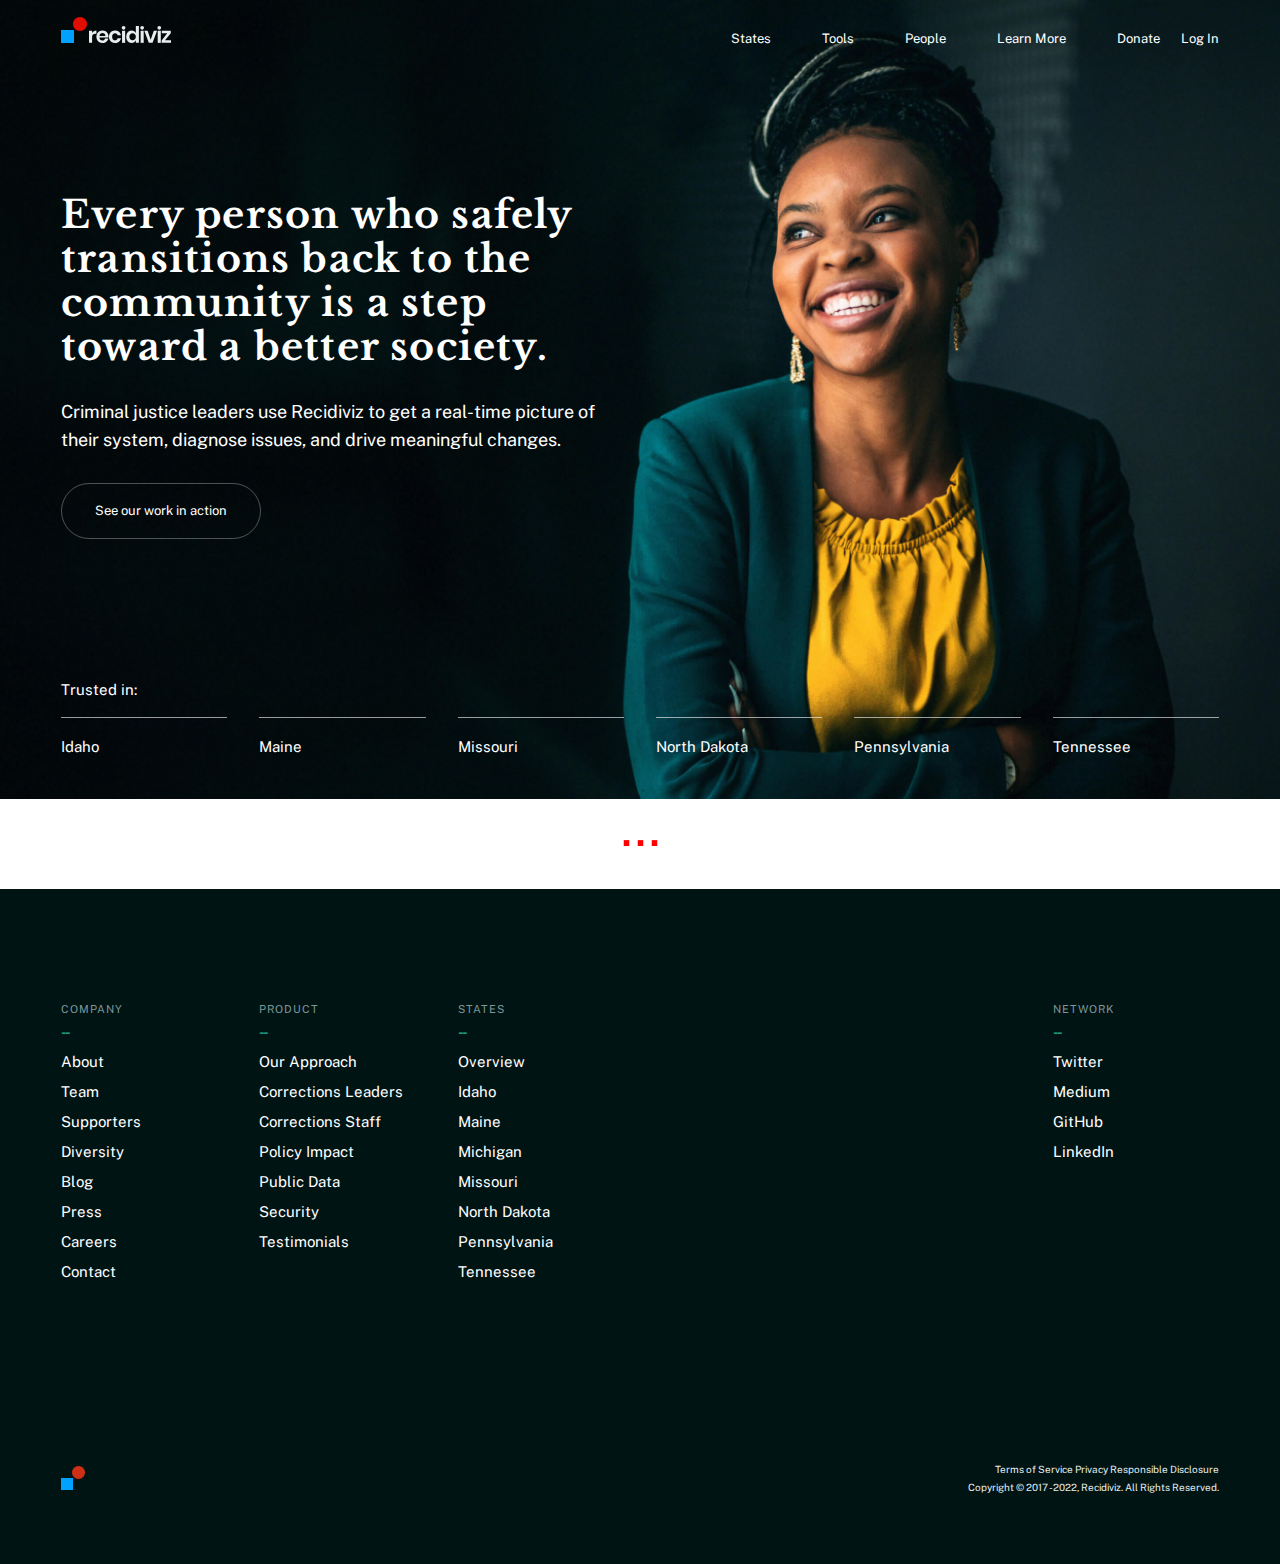
<file: index.html>
<!DOCTYPE html>
<html lang="ru">
<head>
  <meta charset="UTF-8">
  <meta name="viewport" content="width=device-width, initial-scale=1.0">
  <title>Recidiviz</title>

  <link rel="icon" type="image/x-icon" href="./img/favicon/favicon.ico">

  <!--
    1. Public Sans Regular 113
    2. Libre Baskerville Regular 6
  -->
  <link rel="preconnect" href="https://fonts.googleapis.com">
  <link rel="preconnect" href="https://fonts.gstatic.com" crossorigin>
  <link href="https://fonts.googleapis.com/css2?family=Libre+Baskerville&family=Public+Sans&display=swap" rel="stylesheet">

  <!--  <link rel="preload" href="img/Logo.svg" as="image" type="image/svg+xml" crossorigin>-->
  <!--  <link rel="preload" href="img/bg.jpg" as="image" type="image/jpeg" crossorigin>-->

  <link rel="prefetch" href="img/Logo.svg" as="image" type="image/svg+xml" crossorigin>
  <link rel="prefetch" href="img/bg.jpg" as="image" type="image/jpeg" crossorigin>
  <!-- <link rel="prefetch" href="https://fonts.gstatic.com/s/publicsans/v14/ijwGs572Xtc6ZYQws9YVwllKVG8qX1oyOymuFpmJxAco.woff2" as="font" type="font/woff2" crossorigin> -->
  <!-- <link rel="prefetch" href="https://fonts.gstatic.com/s/librebaskerville/v14/kmKnZrc3Hgbbcjq75U4uslyuy4kn0qNZaxM.woff2" as="font" type="font/woff2" crossorigin> -->

  <meta property="og:type" content="website">
  <meta property="og:title" content="Рецидивист/Recidiviz">
  <meta property="og:description" content="Руководители системы уголовного правосудия используют Recidiviz, чтобы получить представление о своей системе в режиме реального времени, диагностировать проблемы и внести значимые изменения.">
  <meta property="og:url" content="https://illicchpv.github.io/Recidiviz/">
  <!-- <meta property="og:image:type" content="image/png"> -->
  <meta property="og:image:type" content="image/jpeg">
  <meta property="og:image" content="img/preview.jpg">
  <meta property="og:image:width" content="1236">
  <meta property="og:image:height" content="789">
  <meta property="og:site_name" content="Рецидивист">
  <meta property="og:locale" content="ru_RU">
  <meta property="twitter:card" content="summary_large_image">


  <link rel="stylesheet" href="css_real/00_normalize.css">
  <link rel="stylesheet" href="css_real/00_hide.css">

  <link rel="stylesheet" href="css/000_root.css">
  <link rel="stylesheet" href="css/001_header.css">
  <!--    -->
  <link rel="stylesheet" href="css/099_footer.css">

</head>
<body>

<!--
  макет:
  https://www.figma.com/file/rMcNxGYEbLcNwA9iTLp963/Recidiviz-(MaxGraph-Youtube-Spring-2023)-(Copy)-(Copy)?type=design&node-id=9806-3&mode=design&t=KSOzh5Fvuj2cskbK-0
  репозиторий:
  https://github.com/illicchpv/Recidiviz
  страничка:
  https://illicchpv.github.io/Recidiviz/
  образец:
  https://live.verstaem.online/recidiviz/
-->

<header class="header">
  <div class="container container_header">

    <nav class="nav">

      <img class="logoImag" src="img/Logo.svg" alt="Logo">

      <ul class="menu">
        <li><a class="menu__item" href="#">States</a></li>
        <li><a class="menu__item" href="#">Tools</a></li>
        <li><a class="menu__item" href="#">People</a></li>
        <li><a class="menu__item" href="#">Learn More</a></li>
        <li><a class="menu__item" href="#">Donate</a></li>
        <li><a class="menu__item" href="#">Log In</a></li>
      </ul>
    </nav>

    <div class="header__info">
      <h2 class="header__title">Every person who safely transitions back to the community is a step toward a better society.</h2>
      <p class="header__text">Criminal justice leaders use Recidiviz to get a real-time picture of their system, diagnose issues, and drive meaningful changes.</p>
      <a class="button button_header" href="#">See our work in action</a>
    </div>

    <div class="header__trust">
      <div class="header__trustIn">Trusted in:</div>

      <div class="header__trustTable">
        <div class="header__trustReg">Idaho</div>
        <div class="header__trustReg">Maine</div>
        <div class="header__trustReg">Missouri</div>
        <div class="header__trustReg">North Dakota</div>
        <div class="header__trustReg">Pennsylvania</div>
        <div class="header__trustReg">Tennessee</div>
      </div>
    </div>

  </div>
</header>

<!-- 3 who are we background: #FFF;
-->

<!-- 4 Our approach background: #F7F8F8;
A human–centered definition of success.

Our approach is shaped by the perspective and experience of people impacted by the justice system. Together, we are focused on restoring equity and supporting success in the community.
-->

<!-- 5 mass media  background: #FFF;
TED Talks
The New York Times
StateScoop
Associated Press
Time
Freethink
-->

<!-- 6 give information background: #001414; + 2 bg image

See the forest and the trees.
The criminal justice system can't support safe, whole communities without feedback on what’s working and what’s not. We stitch together data from fragmented systems to provide decision-makers with the information they need to improve outcomes. With this data, we surface opportunities to safely chart a path to a smaller system, and to track the impact of policy and practice changes over time.

-->

<!-- 7 partners background: #FFF;
Partners
See All
-->

<!-- 8 Get right  background: #F4F5F5;
Get the right information to the right person at the right time.
For Leaders
For Line Staff
Set goals, forecast the impact of policy or practice changes, and track their outcomes across your agency.
Track probation and parole outcomes, see what’s leading to success, and reduce recidivism with our case management system.
For the Public
For Policymakers and Advocates
Use open source code, public data, interactive tools, and data visualizations to understand the state of incarceration, promote accountability, and conduct research.
Project the impact of policies on carceral, fiscal, and community outcomes. Understand where disparities begin, where they grow, and whether a policy is likely to increase or reduce them.

-->

<!-- 9  Recidiviz in the Press background: #FFF;

Recidiviz in the Press
See All
TED Talks
2.22.22
Correctional News
2.2.22
Department of Justice
1.26.22
Meet the 2022 class of TED Fellows
New Partnership Aims to Help Transform Prison Conditions
Justice Department Establishes Initiative to Strengthen States’ Use of Criminal Justice Data
The New York Times
12.27.21
Corrections1
11.18.21
Right on Crime
9.9.21
The 2021 Good Tech Awards
Maine DOC to better harness correctional data to improve outcomes
Together, We Can Make Mississippi Safer and Reentry-Ready
-->

<!-- A Where we work   background: #001F1F;
Where we work
We're expanding. Get in touch and start turning your data into action.
Get in touch
-->

<div class="temp">...</div>

<!-- footer  background: #001414;
-->
<footer class="footer">
  <div class="container container_footer">

    <div class="footer__top">

      <div class="footer__topColumns">
        <div class="footer__topColumn">
          <ul>
            <li class="footer__topColumnItem">Company</li>
            <li class="footer__topColumnItem">--</li>
            <li class="footer__topColumnItem">About</li>
            <li class="footer__topColumnItem">Team</li>
            <li class="footer__topColumnItem">Supporters</li>
            <li class="footer__topColumnItem">Diversity</li>
            <li class="footer__topColumnItem">Blog</li>
            <li class="footer__topColumnItem">Press</li>
            <li class="footer__topColumnItem">Careers</li>
            <li class="footer__topColumnItem">Contact</li>
          </ul>
        </div>
        <div class="footer__topColumn">
          <ul>
            <li>Product</li>
            <li>--</li>
            <li>Our Approach</li>
            <li>Corrections Leaders</li>
            <li>Corrections Staff</li>
            <li>Policy Impact</li>
            <li>Public Data</li>
            <li>Security</li>
            <li>Testimonials</li>
            <li></li>
          </ul>
        </div>
        <div class="footer__topColumn">
          <ul>
            <li>States</li>
            <li>--</li>
            <li>Overview</li>
            <li>Idaho</li>
            <li>Maine</li>
            <li>Michigan</li>
            <li>Missouri</li>
            <li>North Dakota</li>
            <li>Pennsylvania</li>
            <li>Tennessee</li>
          </ul>
        </div>
        <div class="footer__topColumnSpace">
        </div>
        <div class="footer__topColumnSpace">
        </div>
        <div class="footer__topColumn">
          <ul>
            <li>Network</li>
            <li>--</li>
            <li>Twitter</li>
            <li>Medium</li>
            <li>GitHub</li>
            <li>LinkedIn</li>
            <li></li>
            <li></li>
            <li></li>
            <li></li>
          </ul>
        </div>

      </div>

    </div>

    <div class="footer__bottom">
      <img class="footer__bottomImg" src="img/logo_footer.svg" alt="logo">

      <div class="footer_infos">
        <div>Terms of Service Privacy Responsible Disclosure</div>
        <div>Copyright © 2017 -2022, Recidiviz. All Rights Reserved.</div>
      </div>
    </div>

  </div>
</footer>
</body>
</html>
</file>
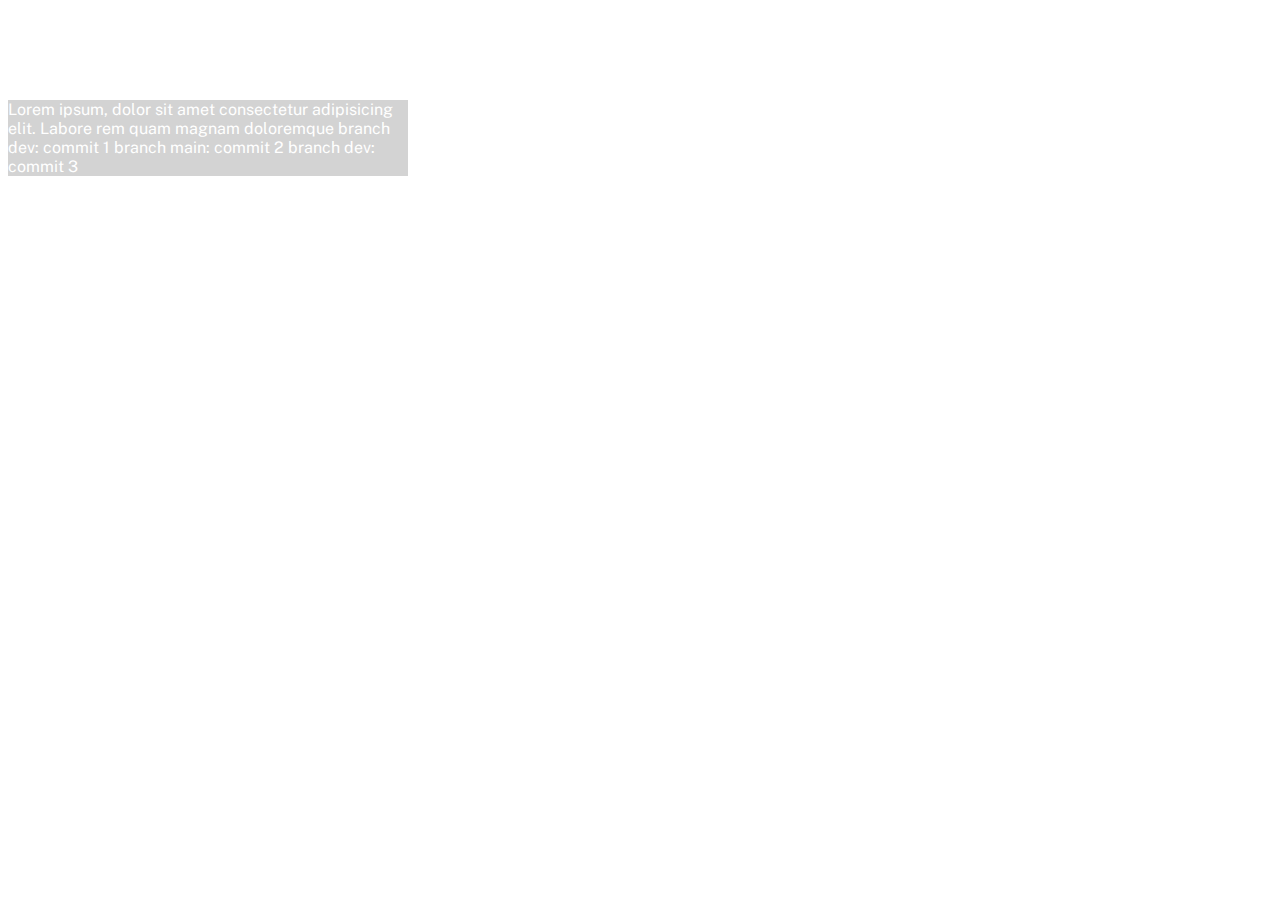
<file: page.html>
<!DOCTYPE html>
<html lang="en">

<head>
  <meta charset="UTF-8">
  <meta name="viewport" content="width=device-width, initial-scale=1.0">
  <title>Document</title>

  <link rel="preconnect" href="https://fonts.googleapis.com">
  <link rel="preconnect" href="https://fonts.gstatic.com" crossorigin>
  <link href="https://fonts.googleapis.com/css2?family=Libre+Baskerville&family=Public+Sans&display=swap"
    rel="stylesheet">

  <!-- <link rel="stylesheet" href="css_real/00_normalize.css"> -->

</head>

<body>
  <style>
    html {
      box-sizing: border-box;
      scroll-behavior: smooth;
    }

    *,
    *:before,
    *:after {
      box-sizing: inherit;
    }

    body {
      font-family: 'Public Sans', sans-serif;
      font-weight: 400;
      color: #FFF;
    }

    h1,
    h2,
    h3,
    h4 {
      margin: 0;
    }

    a {
      display: inline-block;
      text-decoration: none;
      color: inherit;
    }

    ul {
      margin: 0;
      padding: 0;
      list-style: none;
    }

    h1,
    h2,
    h3,
    p,
    fieldset {
      margin: 0;
    }
  </style>

  <style>
    .container {
      max-width: 400px;
      /* padding: 0.1px 0; */
      /* border: 0.001px solid red; */
      background-color: lightgrey;
    }

    .text1 {
      margin-top: 100px;
      margin-bottom: 100px;
    }
  </style>
  <div class="container">
    <div class="text1">
      Lorem ipsum, dolor sit amet consectetur adipisicing elit. Labore rem quam magnam doloremque
      branch dev: commit 1
      branch main: commit 2
      branch dev: commit 3
    </div>
  </div>
</body>

</html>
</file>
<file: css_real/00_hide.css>
/* .header{ display: none; } */

/* .temp{  display: none; } */
/* .footer{ display: none; } */
</file>
<file: css/000_root.css>
:root {
  --containerW: 1170px;
  --contentInnerPadX: 6px;
  --transTime: 0.3s;
  --txtColor: #000;
  --txtHdrColor: #004DC0;
  --bgColor1: #ECF7FF;
  --bgColor2: #BDE2FE;
  --bgColor3: #9ED5FE;
  --bgColor9: #026AB6;
  --bgMap: #FCF4DF;
  --bodyBlockW: 1152px;
}

html {
  -webkit-box-sizing: border-box;
          box-sizing: border-box;
  scroll-behavior: smooth;
}

*, *:before, *:after {
  -webkit-box-sizing: inherit;
          box-sizing: inherit;
}

body {
  font-family: "Public Sans", sans-serif;
  font-weight: 400;
  color: #FFF;
}

h1, h2, h3, h4 {
  margin: 0;
}

button {
  padding: 0;
  cursor: pointer;
  background-color: transparent;
  border: 0;
}

a {
  display: inline-block;
  text-decoration: none;
  color: inherit;
}

ul {
  margin: 0;
  padding: 0;
  list-style: none;
}

h1, h2, h3, p, fieldset {
  margin: 0;
}

.container {
  margin: 0 auto;
  max-width: var(--containerW);
  min-height: 10vh;
  padding-left: var(--contentInnerPadX);
  padding-right: var(--contentInnerPadX);
  position: relative;
}

.temp {
  height: 10vh;
  color: red;
  font-size: 50px;
  text-align: center;
}

.button {
  text-decoration: none;
  text-align: center;
  font-size: 13px;
  line-height: 1.53846; /* 153.846% */
  letter-spacing: 0.02px;
  border-radius: 80px;
}
</file>
<file: css/001_header.css>
.header {
  margin: 0 auto;
  min-height: 10vh;
  background-image: url(../img/bg.jpg);
  background-repeat: no-repeat;
  background-position: center;
  background-size: cover;
}

.container_header {
  padding-top: 17px;
  padding-bottom: 40px;
  height: 100%;
}

.logoImag {
  width: 110px;
}

.nav {
  display: -webkit-box;
  display: -ms-flexbox;
  display: flex;
  -webkit-box-pack: justify;
      -ms-flex-pack: justify;
          justify-content: space-between;
  -webkit-box-align: last baseline;
      -ms-flex-align: last baseline;
          align-items: last baseline;
}

.nav ul {
  padding-left: 0;
}

.nav li {
  list-style: none;
}

.nav li:last-child {
  margin-left: -30px;
}

.menu {
  font-size: 13px;
  display: -webkit-box;
  display: -ms-flexbox;
  display: flex;
  -webkit-box-pack: justify;
      -ms-flex-pack: justify;
          justify-content: space-between;
  -webkit-box-align: center;
      -ms-flex-align: center;
          align-items: center;
  gap: 51px;
}

.menu__item {
  color: #fff;
  text-decoration: none;
  white-space: nowrap;
}

.header__info {
  margin-top: 146px;
  max-width: 542px;
}

.header__title {
  font-family: Libre Baskerville, serif;
  font-size: 38px;
  line-height: 1.15789; /* 115.789% */
  letter-spacing: 1.2px;
}

.header__text {
  margin-top: 29px;
  font-size: 18px;
  line-height: 1.5556; /* 155.556% */
}

.button_header {
  margin-top: 29px;
  color: white;
  padding: 17px 33px;
  border: 1px solid rgba(255, 255, 255, 0.3);
}

.header__trust {
  margin-top: 139px;
}

.header__trustIn {
  font-size: 15px;
  line-height: 1.6; /* 160% */
}

.header__trustTable {
  margin-top: 33px;
  display: grid;
  -webkit-column-gap: 32px;
     -moz-column-gap: 32px;
          column-gap: 32px;
  row-gap: 17px;
  grid-template-columns: repeat(6, 1fr);
}

.header__trustReg {
  font-size: 15px;
  line-height: 1.6; /* 160% */
  white-space: nowrap;
  position: relative;
}

.header__trustReg::after {
  content: "";
  position: absolute;
  left: 0;
  top: -18px;
  background-color: rgba(255, 255, 255, 0.6);
  width: 100%;
  height: 1px;
}

@media (max-width: 1084px) {
  .nav li:last-child {
    margin-left: 0;
  }
  .header__info {
    max-width: 50%;
  }
  .header__title {
    font-size: 32px;
  }
  .header__text {
    font-size: 16px;
  }
}
@media (max-width: 700px) {
  .nav {
    -webkit-box-orient: vertical;
    -webkit-box-direction: normal;
        -ms-flex-direction: column;
            flex-direction: column;
    -webkit-box-pack: unset;
        -ms-flex-pack: unset;
            justify-content: unset;
    -webkit-box-align: unset;
        -ms-flex-align: unset;
            align-items: unset;
    gap: 16px;
  }
  .menu {
    gap: 5px;
  }
  .header__info {
    max-width: calc(100% - var(--contentInnerPadX) * 2);
  }
  .header__title {
    font-size: calc(32px - (700px - 100vw) * 0.0315789474);
  }
  .header__text {
    font-size: 16px;
    font-size: calc(16px - (700px - 100vw) * 0.0157894737);
  }
}
@media (max-width: 640px) {
  .header__trustTable {
    grid-template-columns: repeat(3, 1fr);
    row-gap: 33px;
  }
}
@media (max-width: 400px) {
  .menu {
    font-size: 12px;
  }
  .header__trustReg {
    font-size: 12px;
  }
}
</file>
<file: css/099_footer.css>
.footer {
  background: #001414;
}

.container_footer {
  display: block;
}

.footer__top {
  padding-top: 112px;
  padding-bottom: 137px;
}

.footer__topColumns {
  display: grid;
  grid-template-columns: repeat(6, 1fr);
  -webkit-column-gap: 32px;
     -moz-column-gap: 32px;
          column-gap: 32px;
}

.footer__topColumns ul {
  padding-left: 0;
}

.footer__topColumn li {
  white-space: nowrap;
  list-style-type: none;
  font-size: 15px;
  line-height: 2; /* 200% */
}

.footer__topColumn li:nth-child(1) {
  color: #7D9798;
  font-size: 11px;
  line-height: 1.45455; /* 145.455% */
  letter-spacing: 1px;
  text-transform: uppercase;
}

.footer__topColumn li:nth-child(2) {
  color: #25B895;
  letter-spacing: -2px;
}

.footer__bottom {
  padding-top: 40px;
  padding-bottom: 72px;
  display: -webkit-box;
  display: -ms-flexbox;
  display: flex;
  -webkit-box-pack: justify;
      -ms-flex-pack: justify;
          justify-content: space-between;
  -webkit-box-align: center;
      -ms-flex-align: center;
          align-items: center;
}

.footer__bottomImg {
  width: 24px;
  height: 24px;
}

.footer_infos {
  text-align: right;
  color: #E5ECEC;
  font-size: 10px;
  line-height: 1;
}

.footer_infos div:first-child {
  margin-bottom: 8px;
}

@media (max-width: 640px) {
  .footer__topColumnSpace {
    display: none;
  }
  .footer__topColumns {
    grid-template-columns: repeat(2, 1fr);
  }
  /*
  .header__hLine_h{
    display: block;
  }
  .header__trustTable{
    grid-template-columns: repeat(3,1fr);
  }
  .header__trustTable .header__hLine:nth-child(4), .header__trustTable .header__hLine:nth-child(5), .header__trustTable .header__hLine:nth-child(6){
    display: none;
  }
  */
}
</file>
